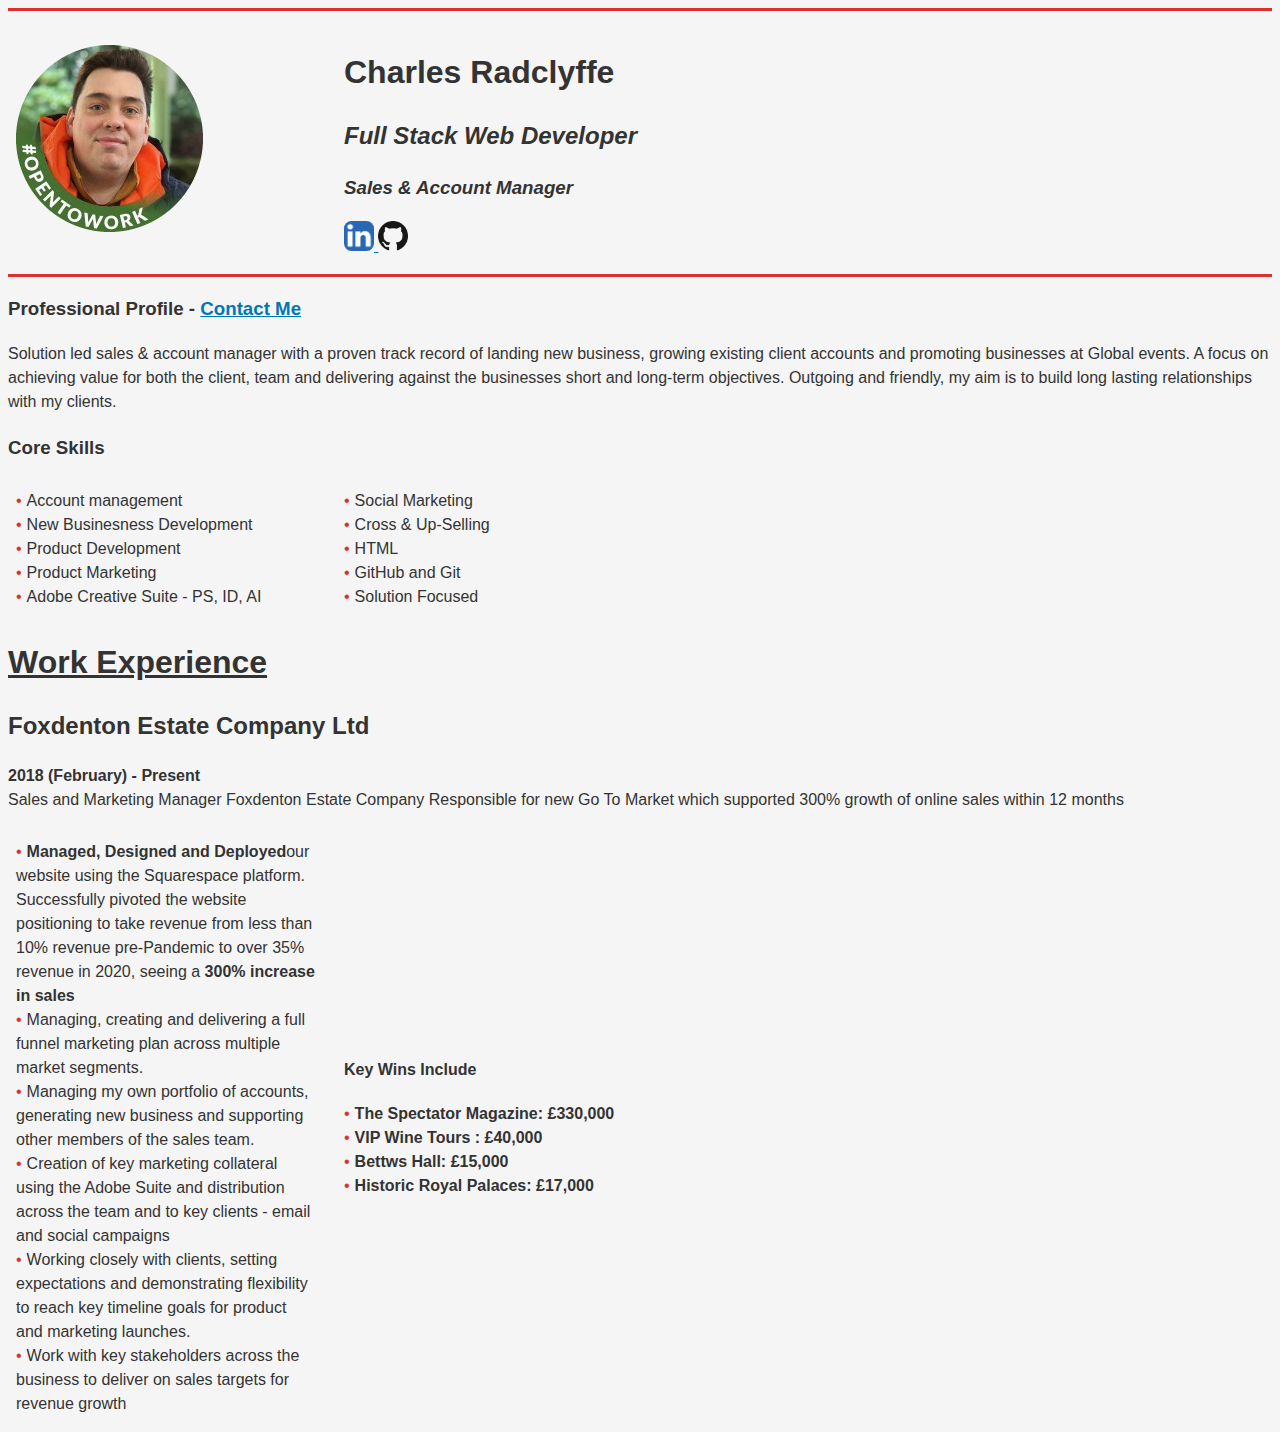
<file: index.html>
<!DOCTYPE html>
<html lang="en">
<head>
    <meta charset="UTF-8">
    <title>Charles Radclyffe CV</title>
    <link rel="stylesheet" href="Design.css">
</head>
<body>
<hr>
    <table>
        <tr>
            <td><img src="Photos/CR%20Circle.png" alt=""></td>
            <td>
                <h1><strong>Charles Radclyffe</strong></h1>
                <h2><em>Full Stack Web Developer</em></h2>
                <h3><em>Sales & Account Manager</em></h3>
                <a href="http://www.linkedin.com/in/charlesradclyffe/" target="_blank">
                    <img src="Photos/LI Icon.png" alt="LinkedIn logo" style="width: 30px;height: 30px;">
                <a href="https://github.com/TheMightyHammer" target="_blank">
                    <img src="Photos/GitHub Photo.png" alt="LinkedIn logo" style="width: 30px;height: 30px;">
                </a>
            </td>
            <td>
                
            </td>
        </tr>
    </table>
    <hr>
    
<h3>Professional Profile - <a href="contact.html" target="_blank">Contact Me</a></h3>
<p>Solution led sales & account manager with a proven track record of landing new business, growing
    existing client accounts and promoting businesses at Global events. A focus on achieving value for
    both the client, team and delivering against the businesses short and long-term objectives. Outgoing
    and friendly, my aim is to build long lasting relationships with my clients.</p>


<h3>Core Skills</h3>
<table>
    <tr>
        <td>
        <ul>
            <li>Account management</li>
            <li>New Businesness Development</li>
            <li>Product Development</li>
            <li>Product Marketing</li>
            <li>Adobe Creative Suite - PS, ID, AI</li>
        </ul>
        </td>
        <td>
            <ul>
            <li>Social Marketing</li>
            <li>Cross & Up-Selling</li>
            <li>HTML</li>
            <li>GitHub and Git</li>
            <li>Solution Focused</li>
            </ul>
        </td>
    </tr>
</table>


<h1><u>Work Experience</u></h1>
<h2>Foxdenton Estate Company Ltd</h2>
        <p><strong>2018 (February) - Present </strong><br>Sales and Marketing Manager Foxdenton Estate Company
Responsible for new Go To Market which supported 300% growth of online sales within 12 months</p>


<table cellpadding="10">
    <tr>
        <td>
            <ul>
                <li><strong>Managed, Designed and Deployed</strong>our website using the Squarespace platform. Successfully pivoted the
        website positioning to take revenue from less than<br> 10% revenue pre-Pandemic to over 35% revenue in
        2020, seeing a <strong>300% increase in sales</strong></li>
                <li>Managing, creating and delivering a full funnel marketing plan across multiple market segments.</li>
                <li>Managing my own portfolio of accounts, generating new business and supporting other members of
            the sales team.</li>
             <li>Creation of key marketing collateral using the Adobe Suite and distribution across the team and to key
        clients - email and social campaigns</li>
                <li>Working closely with clients, setting expectations and demonstrating flexibility to reach key timeline
        goals for product and marketing launches.</li>
                <li>Work with key stakeholders across the business to deliver on sales targets for revenue growth</li>
        
     </ul>
        </td>
        <td>
            <p><strong>Key Wins Include</strong></p>
            <ul>
                <li><strong>The Spectator Magazine: £330,000</strong></li>
                <li><strong>VIP Wine Tours : £40,000</strong></li>
                <li><strong>Bettws Hall: £15,000</strong></li>
                <li><strong>Historic Royal Palaces: £17,000</strong></li>
            </ul>
        </td>
    </tr>
</table>

</body>
</html>
</file>
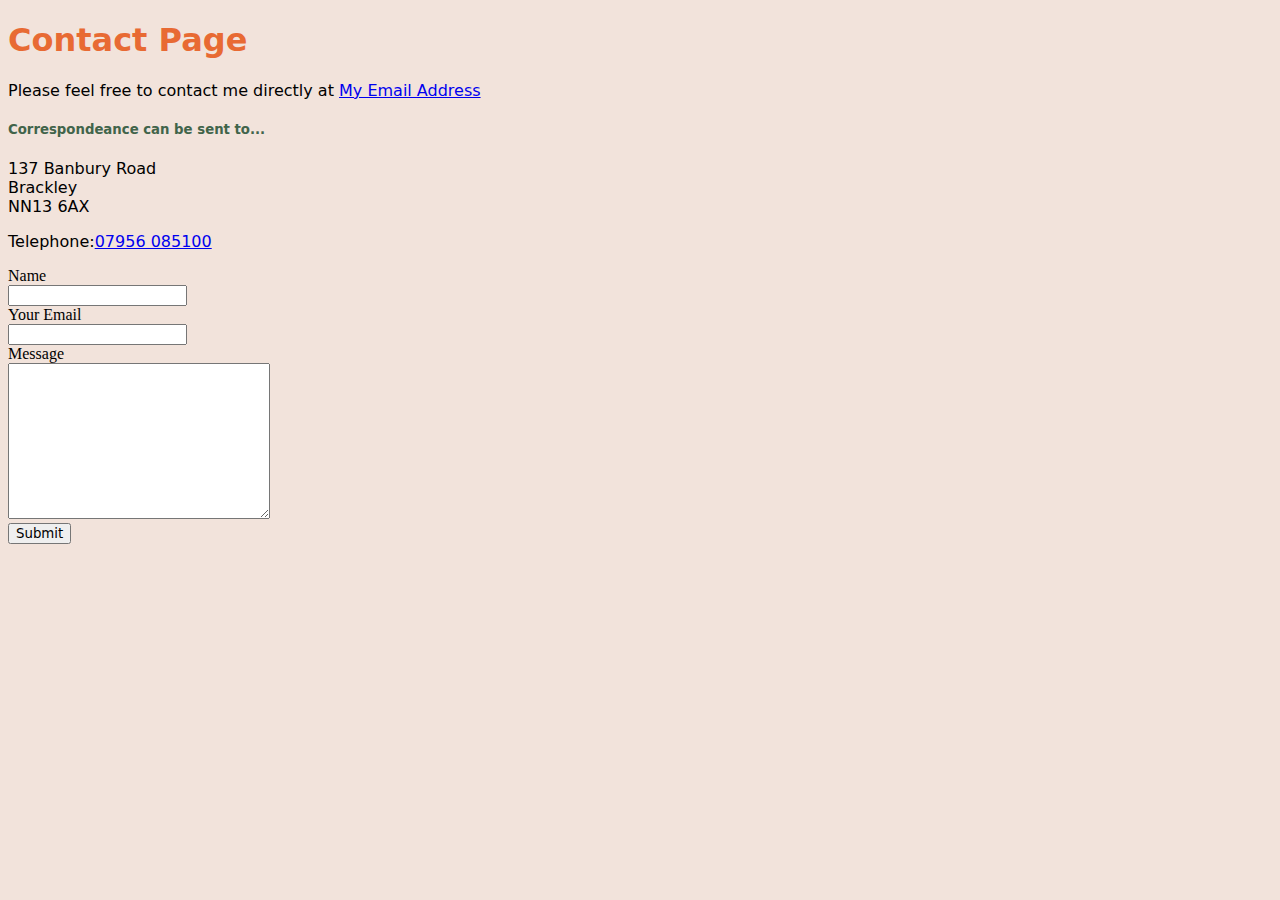
<file: contact.html>
<!DOCTYPE html>
<html lang="en">
<head>
    <meta charset="UTF-8">
    <title>Contact Page</title>
    <link rel="stylesheet" href="CSS/styles.css">
</head>
<body>
    <h1><strong>Contact Page</strong></h1>
        <p>Please feel free to contact me directly at <a href="mailto:charles.radclyffe@gmail.com">My Email Address</a></p>

        <h5>Correspondeance can be sent to...</h5>
        <p>137 Banbury Road <br>Brackley <br>NN13 6AX</p>
        <p>Telephone:<a href="tel:+447956085100">07956 085100</a></p>

    <form action="mailto:charles.radclyffe@gmail.com" method="post" enctype="text/plain">
        <label>Name</label><br>
        <input type="text" name="yourName" id=""><br>
        <label for="">Your Email</label><br>
        <input type="text" name="yourEmail" id=""><br>
        <label for="">Message</label><br>
        <textarea name="yourMessage" id="" cols="30" rows="10"></textarea><br>
        <input type="submit">
    </form>
</body>
</html>
</file>
<file: Design.css>
/* Font styles */
body {
    font-family: 'Segoe UI', Tahoma, Geneva, Verdana, sans-serif;
    font-size: 16px;
    line-height: 1.5;
  }
  
  h1, h2, h3 {
    font-family: 'Montserrat', sans-serif;
    font-weight: 700;
  }
  
  a {
    font-weight: bold;
    color: #0077b5;
  }
  
  /* Color scheme */
  body {
    background-color: #f5f5f5;
    color: #333;
  }
  
  hr {
    border: none;
    border-top: 3px solid #df3030;
  }
  
  table, th, td {
    border: 0px solid #ddd;
    border-collapse: collapse;
  }
  
  th, td {
    padding: 8px;
    text-align: left;
  }
  
  th {
    background-color: #0077b5;
    color: #fff;
  }
  
  /* Layout */
  img {
    border-radius: 25%;
  }
  
  table {
    width: 100%;
  }
  
  table td:first-child {
    width: 300px;
  }
  
  table td:nth-child(2) {
    padding-left: 20px;
  }
  
  /* Other styles */
  ul {
    list-style: none;
    margin: 0;
    padding: 0;
  }
  
  li:before {
    content: "\2022";
    margin-right: 5px;
    color: #df3030;
  }
  
  p {
    margin: 0 0 20px;
  }
</file>
<file: CSS/styles.css>
body {
        background-color: #F2E3DB   ;
    }
    hr
        {
        border-style: none;
        border-top: 10px dotted;
        color: #41644A;
        width: 30%;
        height: 10px;
        }

    h1, h2, h3 {font-family: system-ui, -apple-system, BlinkMacSystemFont, 'Segoe UI', Roboto, Oxygen, Ubuntu, Cantarell, 'Open Sans', 'Helvetica Neue', sans-serif;
    color: #E86A33;}

    h4, h5 {font-family: system-ui, -apple-system, BlinkMacSystemFont, 'Segoe UI', Roboto, Oxygen, Ubuntu, Cantarell, 'Open Sans', 'Helvetica Neue', sans-serif;
    color: #41644A;}
    input {font-family: system-ui, -apple-system, BlinkMacSystemFont, 'Segoe UI', Roboto, Oxygen, Ubuntu, Cantarell, 'Open Sans', 'Helvetica Neue', sans-serif;}
    p, ul, ol {font-family: system-ui, -apple-system, BlinkMacSystemFont, 'Segoe UI', Roboto, Oxygen, Ubuntu, Cantarell, 'Open Sans', 'Helvetica Neue', sans-serif;}
</file>
